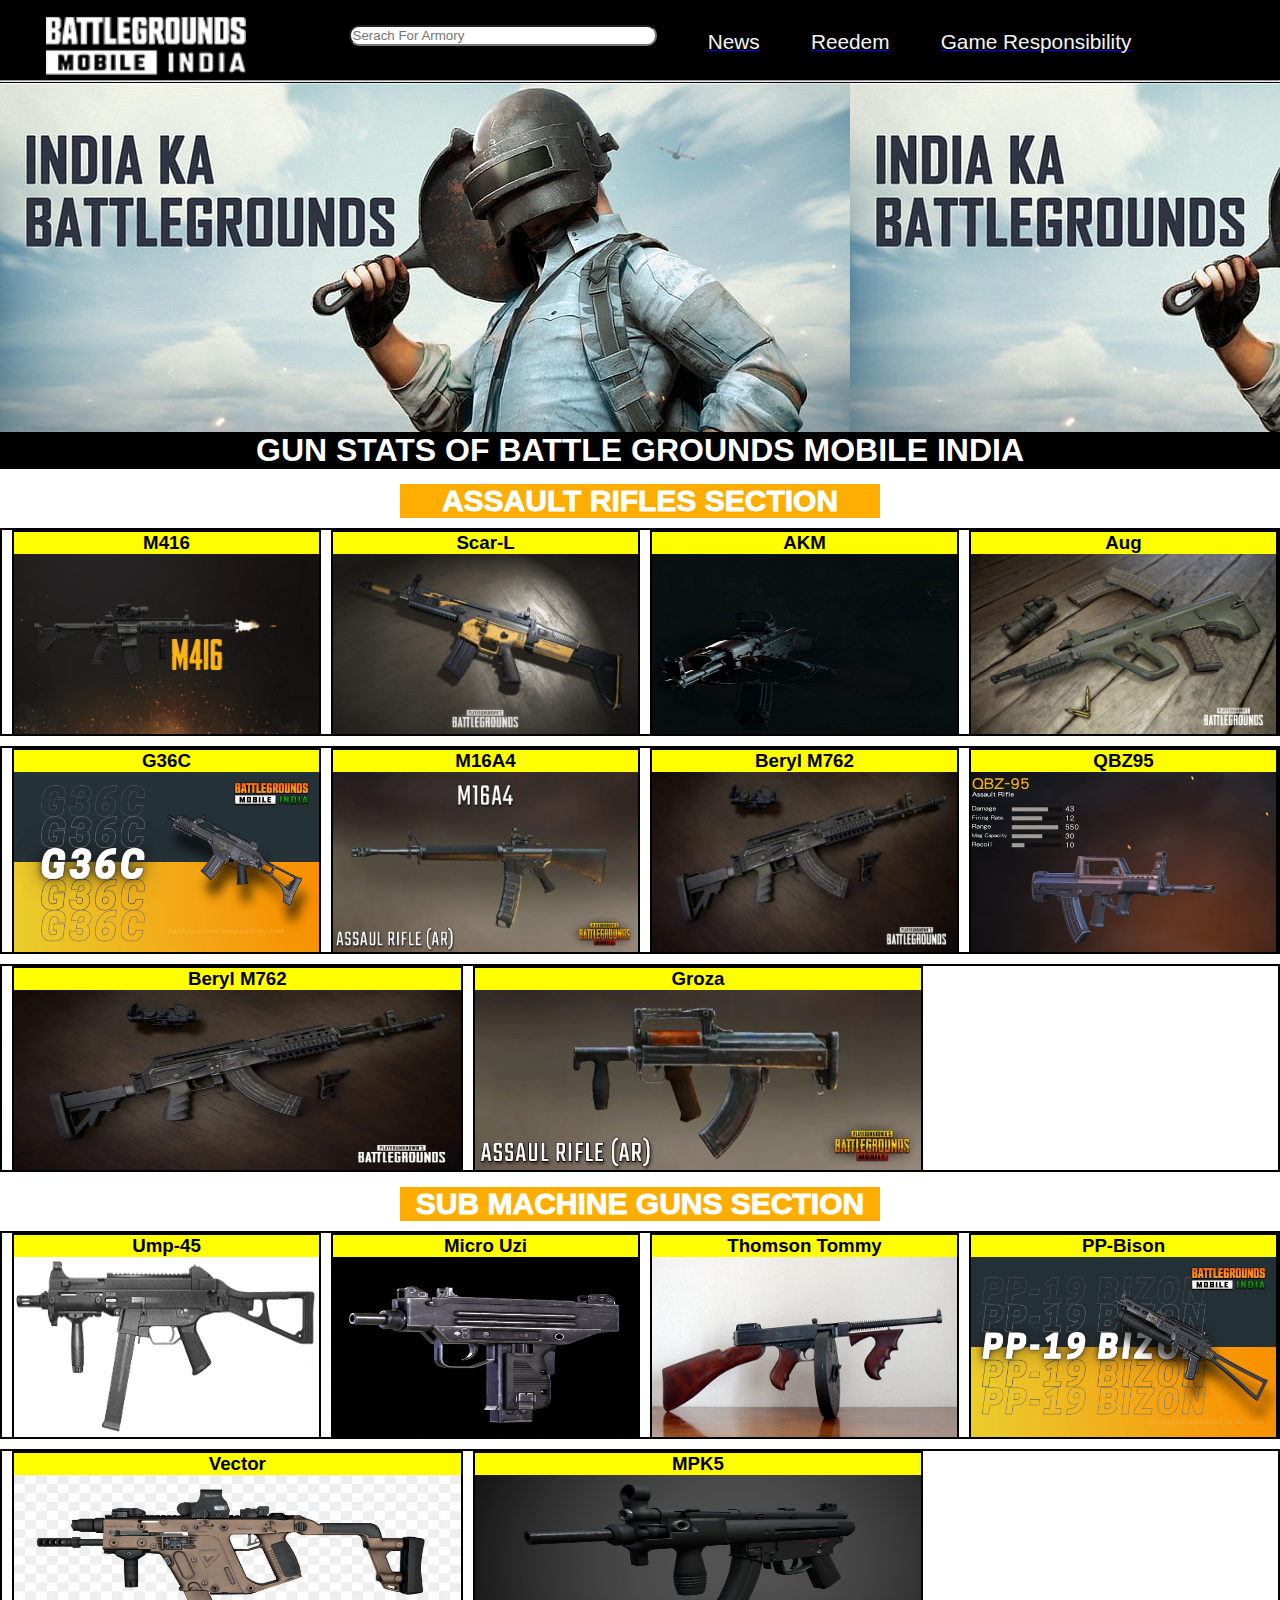
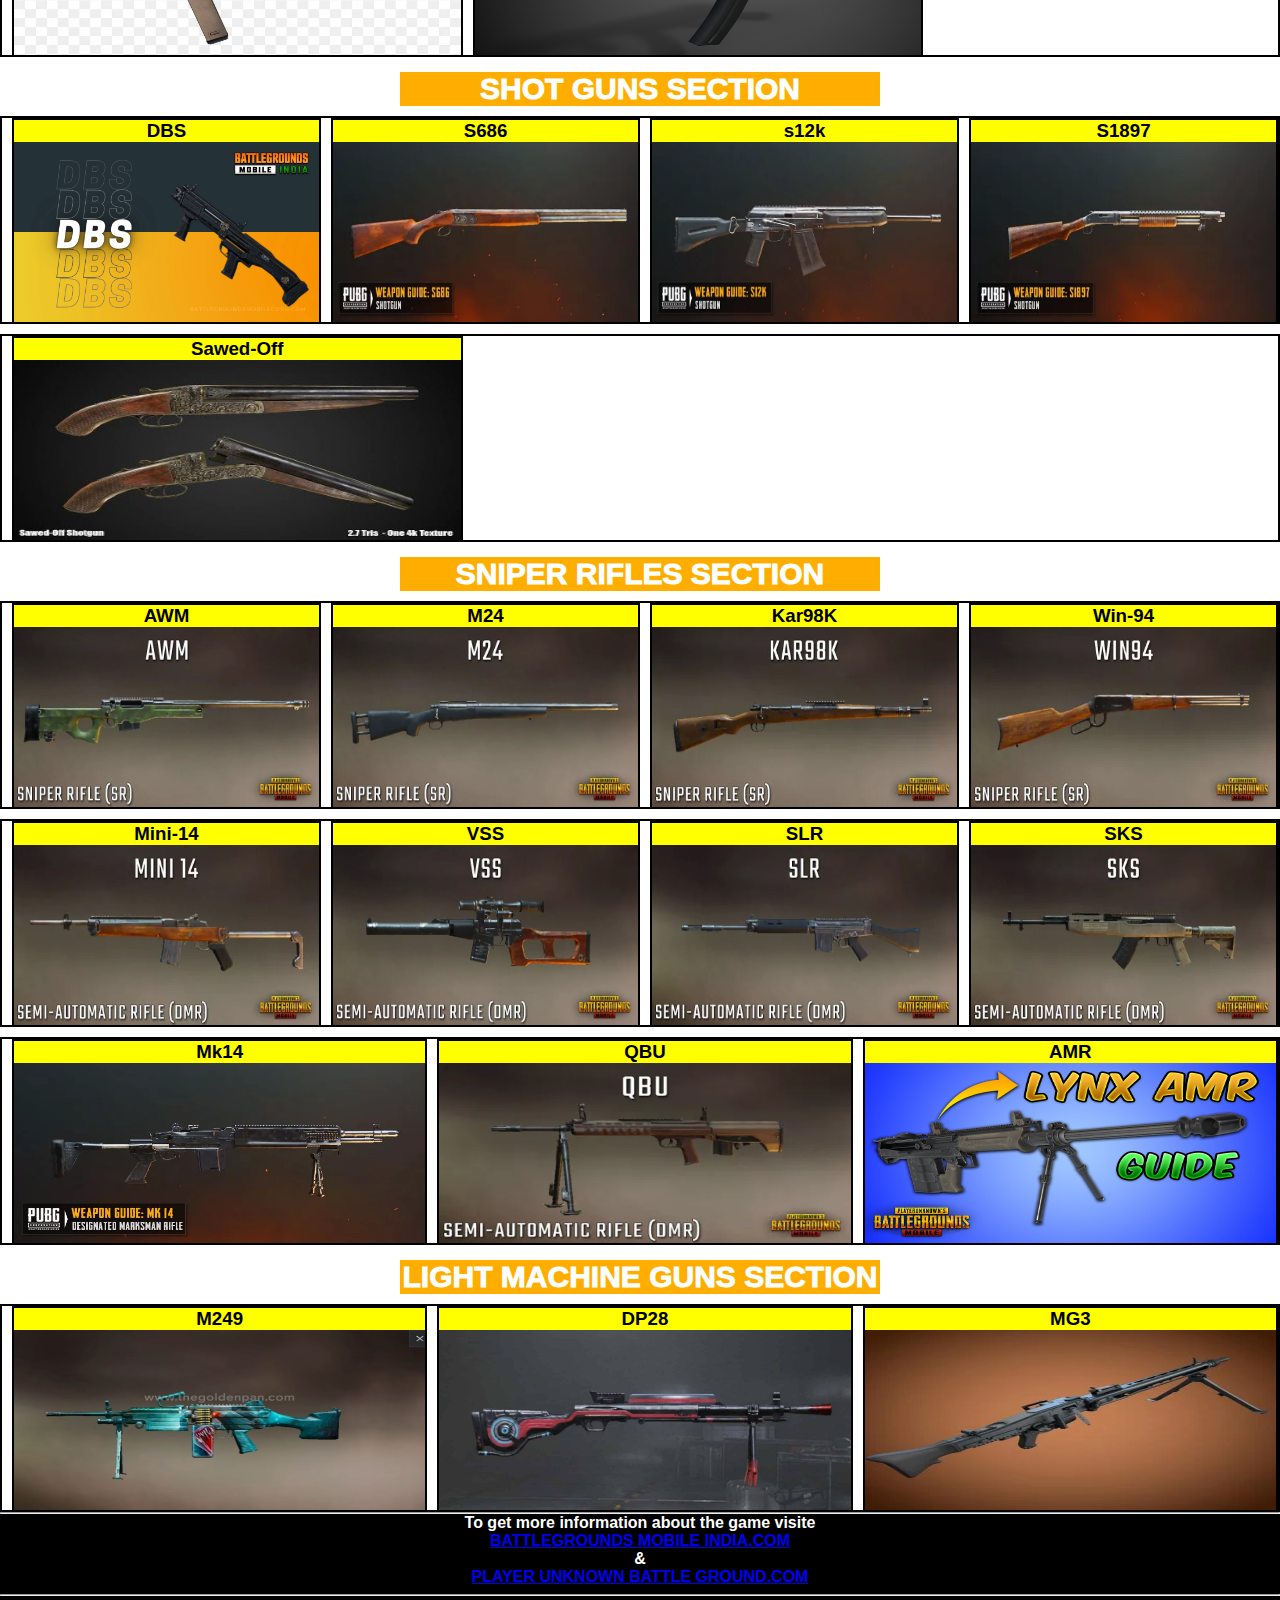
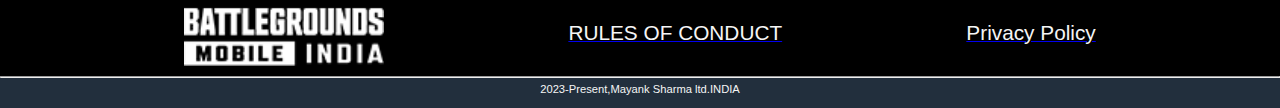
<file: index.html>
<!DOCTYPE html>
<html lang="en">
<head>
    <meta charset="UTF-8">
    <meta name="viewport" content="width=device-width, initial-scale=1.0">
    <title>PUBG</title>
    <link rel="stylesheet" href="style.css">
    <link rel="stylesheet" href="https://cdnjs.cloudflare.com/ajax/libs/font-awesome/6.4.0/css/all.min.css" 
    integrity="sha512-iecdLmaskl7CVkqkXNQ/ZH/XLlvWZOJyj7Yy7tcenmpD1ypASozpmT/E0iPtmFIB46ZmdtAc9eNBvH0H/ZpiBw==" 
    crossorigin="anonymous" referrerpolicy="no-referrer" />
</head>
<body>
    <div class="navbar">
        <div class="logo-box border">
            <div class="logo"></div>
        </div>
        <div class="home border">
            <a href="index.html"><span><i class="fa-solid fa-home"></i></span></a>
        </div>
        <div class="search-box border">
           <input placeholder="Serach For Armory" class="box" >
           <i class="fa-solid fa-magnifying-glass"></i>
        </div>
        <div class="news border">
        <a href="https://www.battlegroundsmobileindia.com/news"><span>News</span></a>
        </div>
        <div class="news border">
            <a href="https://www.battlegroundsmobileindia.com/redeem"><span>Reedem</span></a>
            </div>
            <div class="news border">
                <a href="https://esports.battlegroundsmobileindia.com/game-responsibly"><span>Game Responsibility</span></a>
                </div>
                <div class="news border">
                    <a href="https://www.instagram.com/dhruv_sh7/"><span><i class="fa-brands fa-instagram"></i></span></a>
                    </div>
        <div class="news border">
           <a href="https://www.youtube.com/channel/UCNNcomoI_aXs-yfH1L2g4gQ"><span><i class="fa-brands fa-youtube"></i></span></a>
        </div>
</div>
<hr>
<div class="hero-image">
</div>
<h1>
    GUN STATS OF BATTLE GROUNDS MOBILE INDIA
</h1>
<h2>ASSAULT RIFLES SECTION</h2>
<div class="guns">
<div class="guns-images">
    <h3>M416</h3>
    <a href="assaultrifle.html">
    <img src="m416.jpg" class="image"></a>
</div>
<div class="guns-images">
    <h3>Scar-L</h3>
    <a href="assaultrifle.html">
    <img src="scar-l.jpg" class="image">
    </a>
</div>
<div class="guns-images">
    <h3>AKM</h3>
    <a href="assaultrifle.html">
    <img src="akm.jpg" class="image">
    </a>
</div>
<div class="guns-images">
    <h3>Aug</h3>
    <a href="assaultrifle.html">
    <img src="aug.jpg" class="image">
    </a>
</div>
</div>
<div class="guns">
<div class="guns-images">
    <h3>G36C</h3>
    <a href="assaultrifle.html">
    <img src="g36c.jpg" class="image">
    </a>
</div>
<div class="guns-images">
    <h3>M16A4</h3>
    <a href="assaultrifle.html">
    <img src="m16a4.jpg" class="image">
    </a>
</div>
<div class="guns-images">
    <h3>Beryl M762</h3>
    <a href="assaultrifle.html">
    <img src="beryl.jpg" class="image">
    </a>
</div>
<div class="guns-images">
    <h3>QBZ95</h3>
    <a href="assaultrifle.html">
    <img src="qbz.jpg" class="image">
    </a>
</div>
</div>
<div class="guns">
<div class="guns-images">
    <h3>Beryl M762</h3>
    <a href="assaultrifle.html">
    <img src="beryl.jpg" class="image">
    </a>
</div>
<div class="guns-images">
    <h3>Groza</h3>
    <a href="assaultrifle.html">
    <img src="groza.jpg" class="image">
    </a>
</div>
</div>
<h2>SUB MACHINE GUNS SECTION</h2>
<div class="guns">
    <div class="guns-images">
        <h3>Ump-45</h3>
        <a href="smg.html">
        <img src="ump.jpg" class="image"></a>
    </div>
    <div class="guns-images">
        <h3>Micro Uzi</h3>
        <a href="smg.html">
        <img src="uzi.jpg" class="image">
        </a>
    </div>
    <div class="guns-images">
        <h3>Thomson Tommy</h3>
        <a href="smg.html">
        <img src="tommy.jpg" class="image">
        </a>
    </div>
    <div class="guns-images">
        <h3>PP-Bison</h3>
        <a href="smg.html">
        <img src="pp.jpg" class="image">
        </a>
    </div>
    </div>
    <div class="guns">
    <div class="guns-images">
        <h3>Vector</h3>
        <a href="smg.html">
        <img src="vector.jpg" class="image">
        </a>
    </div>
    <div class="guns-images">
        <h3>MPK5</h3>
        <a href="smg.html">
        <img src="mpk5.jpg" class="image">
        </a>
    </div>
</div>
<h2>SHOT GUNS SECTION</h2>
<div class="guns">
    <div class="guns-images">
        <h3>DBS</h3>
        <a href="shotgun.html">
        <img src="dbs.jpg" class="image"></a>
    </div>
    <div class="guns-images">
        <h3>S686</h3>
        <a href="shotgun.html">
        <img src="s686.jpg" class="image"></a>
    </div>
    <div class="guns-images">
        <h3>s12k</h3>
        <a href="shotgun.html">
        <img src="s12k.jpg" class="image"></a>
    </div>
    <div class="guns-images">
        <h3>S1897</h3>
        <a href="shotgun.html">
        <img src="S1897.jpg" class="image"></a>
    </div>
    </div>
    <div class="guns">
    <div class="guns-images">
        <h3>Sawed-Off</h3>
        <a href="shotgun.html">
        <img src="sawed.jpg" class="image"></a>
    </div>
</div>
<h2>SNIPER RIFLES SECTION</h2>
<div class="guns">
    <div class="guns-images">
        <h3>AWM</h3>
        <a href="sniper.html">
        <img src="awm.jpg" class="image"></a>
    </div>
    <div class="guns-images">
        <h3>M24</h3>
        <a href="sniper.html">
        <img src="m24.jpg" class="image"></a>
    </div>
    <div class="guns-images">
        <h3>Kar98K</h3>
        <a href="sniper.html">
        <img src="k9.jpg" class="image"></a>
    </div>
    <div class="guns-images">
        <h3>Win-94</h3>
        <a href="sniper.html">
        <img src="win94.jpg" class="image"></a>
    </div>
    </div>
    <div class="guns">
    <div class="guns-images">
        <h3>Mini-14</h3>
        <a href="sniper.html">
        <img src="mini.jpg" class="image"></a>
    </div>
    <div class="guns-images">
        <h3>VSS</h3>
        <a href="sniper.html">
        <img src="vss.jpg" class="image"></a>
    </div>
    <div class="guns-images">
        <h3>SLR</h3>
        <a href="sniper.html">
        <img src="slr.jpg" class="image"></a>
    </div>
    <div class="guns-images">
        <h3>SKS</h3>
        <a href="sniper.html">
        <img src="sks.jpg" class="image"></a>
    </div>
    </div>
    <div class="guns">
    <div class="guns-images">
        <h3>Mk14</h3>
        <a href="sniper.html">
        <img src="mk14.jpg" class="image"></a>
    </div>
    <div class="guns-images">
        <h3>QBU</h3>
        <a href="sniper.html">
        <img src="qbu.jpg" class="image"></a>
    </div>
    <div class="guns-images">
        <h3>AMR</h3>
        <a href="sniper.html">
        <img src="amr.jpg" class="image"></a>
    </div>
</div>
<h2>LIGHT MACHINE GUNS SECTION</h2>
<div class="guns">
    <div class="guns-images">
        <h3>M249</h3>
        <a href="lmg.html">
        <img src="m249.jpg" class="image"></a>
    </div>
    <div class="guns-images">
        <h3>DP28</h3>
        <a href="lmg.html">
        <img src="dp.jpg" class="image"></a>
    </div>
    <div class="guns-images">
        <h3>MG3</h3>
        <a href="lmg.html">
        <img src="mg3.jpg" class="image"></a>
    </div>
</div>
<hr>
<footer>
    <div class="footer">
       <p>To get more information about the game visite<a href="https://www.battlegroundsmobileindia.com/">BATTLEGROUNDS MOBILE INDIA.COM</a> &<a href="https://pubg.com/en-na">PLAYER UNKNOWN BATTLE GROUND.COM</a>
        </p>
    </div>
    <hr>
<div class="footer2">
    <div class="logo">

    </div>
    <div class="news">
        <a href="https://www.battlegroundsmobileindia.com/rules"><span>RULES OF CONDUCT</span></a>
    </div>
    <div class="news">
        <a href="https://www.battlegroundsmobileindia.com/privacy"><span>Privacy Policy</span></a>
    </div>
</div>
<hr>
</footer>
<footer>
    <div class="final border"><i class="fa-solid fa-copyright"></i>2023-Present,Mayank Sharma ltd.INDIA</div>
</footer>
</body>
</html>
</file>
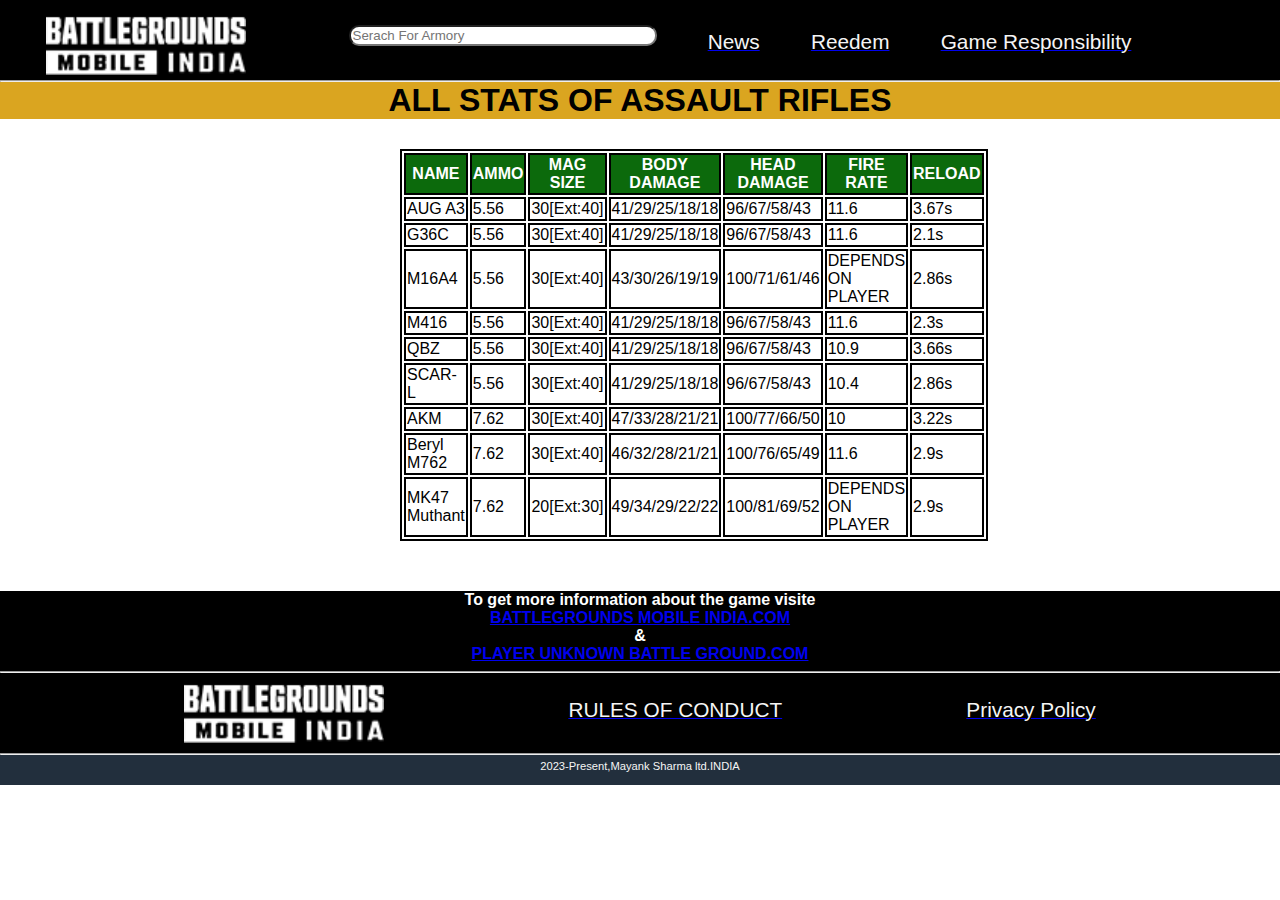
<file: assaultrifle.html>
<!DOCTYPE html>
<html lang="en">
<head>
    <meta charset="UTF-8">
    <meta name="viewport" content="width=device-width, initial-scale=1.0">
    <title>assault-rifle</title>
    <link rel="stylesheet" href="stylesheet.css">
    <link rel="stylesheet" href="https://cdnjs.cloudflare.com/ajax/libs/font-awesome/6.4.0/css/all.min.css" 
    integrity="sha512-iecdLmaskl7CVkqkXNQ/ZH/XLlvWZOJyj7Yy7tcenmpD1ypASozpmT/E0iPtmFIB46ZmdtAc9eNBvH0H/ZpiBw==" 
    crossorigin="anonymous" referrerpolicy="no-referrer" />
</head>
<body>
    <div class="navbar">
        <div class="logo-box border">
            <div class="logo"></div>
        </div>
        <div class="home border">
        <a href="index.html"><span><i class="fa-solid fa-home"></i></span></a>
        </div>
        <div class="search-box border">
           <input placeholder="Serach For Armory" class="box" >
           <i class="fa-solid fa-magnifying-glass"></i>
        </div>
        <div class="news border">
        <a href="https://www.battlegroundsmobileindia.com/news"><span>News</span></a>
        </div>
        <div class="news border">
            <a href="https://www.battlegroundsmobileindia.com/redeem"><span>Reedem</span></a>
            </div>
            <div class="news border">
                <a href="https://esports.battlegroundsmobileindia.com/game-responsibly"><span>Game Responsibility</span></a>
                </div>
                <div class="news border">
                    <a href="https://www.instagram.com/dhruv_sh7/"><span><i class="fa-brands fa-instagram"></i></span></a>
                    </div>
        <div class="news border">
           <a href="https://www.youtube.com/channel/UCNNcomoI_aXs-yfH1L2g4gQ"><span><i class="fa-brands fa-youtube"></i></span></a>
        </div>
</div>
<hr>
<h1>
    ALL STATS OF ASSAULT RIFLES 
</h1>
<div class="table">
<table>
    <tr class="main">
      <th>NAME</th>
      <th>AMMO</th>
      <th>MAG SIZE</th>
      <th>BODY DAMAGE</th>
      <th>HEAD DAMAGE</th>
      <th>FIRE RATE</th>
      <th>RELOAD</th>
    </tr>
    <tr>
      <td>AUG A3</td>
      <td>5.56</td>
      <td>30[Ext:40]</td>
      <td>41/29/25/18/18</td>
      <td>96/67/58/43</td>
      <td>11.6</td>
      <td>3.67s</td>
    </tr>
    <tr>
        <td>G36C</td>
        <td>5.56</td>
        <td>30[Ext:40]</td>
        <td>41/29/25/18/18</td>
        <td>96/67/58/43</td>
        <td>11.6</td>
        <td>2.1s</td>
    </tr>
    <tr>
        <td>M16A4</td>
        <td>5.56</td>
        <td>30[Ext:40]</td>
        <td>43/30/26/19/19</td>
        <td>100/71/61/46</td>
        <td>DEPENDS ON PLAYER</td>
        <td>2.86s</td>
    </tr>
    <tr>
        <td>M416</td>
        <td>5.56</td>
        <td>30[Ext:40]</td>
        <td>41/29/25/18/18</td>
        <td>96/67/58/43</td>
        <td>11.6</td>
        <td>2.3s</td>
    </tr>
    <tr>
        <td>QBZ</td>
        <td>5.56</td>
        <td>30[Ext:40]</td>
        <td>41/29/25/18/18</td>
        <td>96/67/58/43</td>
        <td>10.9</td>
        <td>3.66s</td>
    </tr>
    <tr>
        <td>SCAR-L</td>
        <td>5.56</td>
        <td>30[Ext:40]</td>
        <td>41/29/25/18/18</td>
        <td>96/67/58/43</td>
        <td>10.4</td>
        <td>2.86s</td>
    </tr>
    <tr>
        <td>AKM</td>
        <td>7.62</td>
        <td>30[Ext:40]</td>
        <td>47/33/28/21/21</td>
        <td>100/77/66/50</td>
        <td>10</td>
        <td>3.22s</td>
    </tr>
    <tr>
        <td>Beryl M762</td>
        <td>7.62</td>
        <td>30[Ext:40]</td>
        <td>46/32/28/21/21</td>
        <td>100/76/65/49</td>
        <td>11.6</td>
        <td>2.9s</td>
    </tr>
    <tr>
        <td>MK47 Muthant</td>
        <td>7.62</td>
        <td>20[Ext:30]</td>
        <td>49/34/29/22/22</td>
        <td>100/81/69/52</td>
        <td>DEPENDS ON PLAYER</td>
        <td>2.9s</td>
    </tr>
  </table> 
  </div>
  <footer>
    <div class="footer">
       <p>To get more information about the game visite<a href="https://www.battlegroundsmobileindia.com/">BATTLEGROUNDS MOBILE INDIA.COM</a> &<a href="https://pubg.com/en-na">PLAYER UNKNOWN BATTLE GROUND.COM</a>
        </p>
    </div>
    <hr>
<div class="footer2">
    <div class="logo">

    </div>
    <div class="news">
        <a href="https://www.battlegroundsmobileindia.com/rules"><span>RULES OF CONDUCT</span></a>
    </div>
    <div class="news">
        <a href="https://www.battlegroundsmobileindia.com/privacy"><span>Privacy Policy</span></a>
    </div>
</div>
<hr>
</footer>
<footer>
    <div class="final border"><i class="fa-solid fa-copyright"></i>2023-Present,Mayank Sharma ltd.INDIA</div>
</footer>
</body>
</html>
</file>
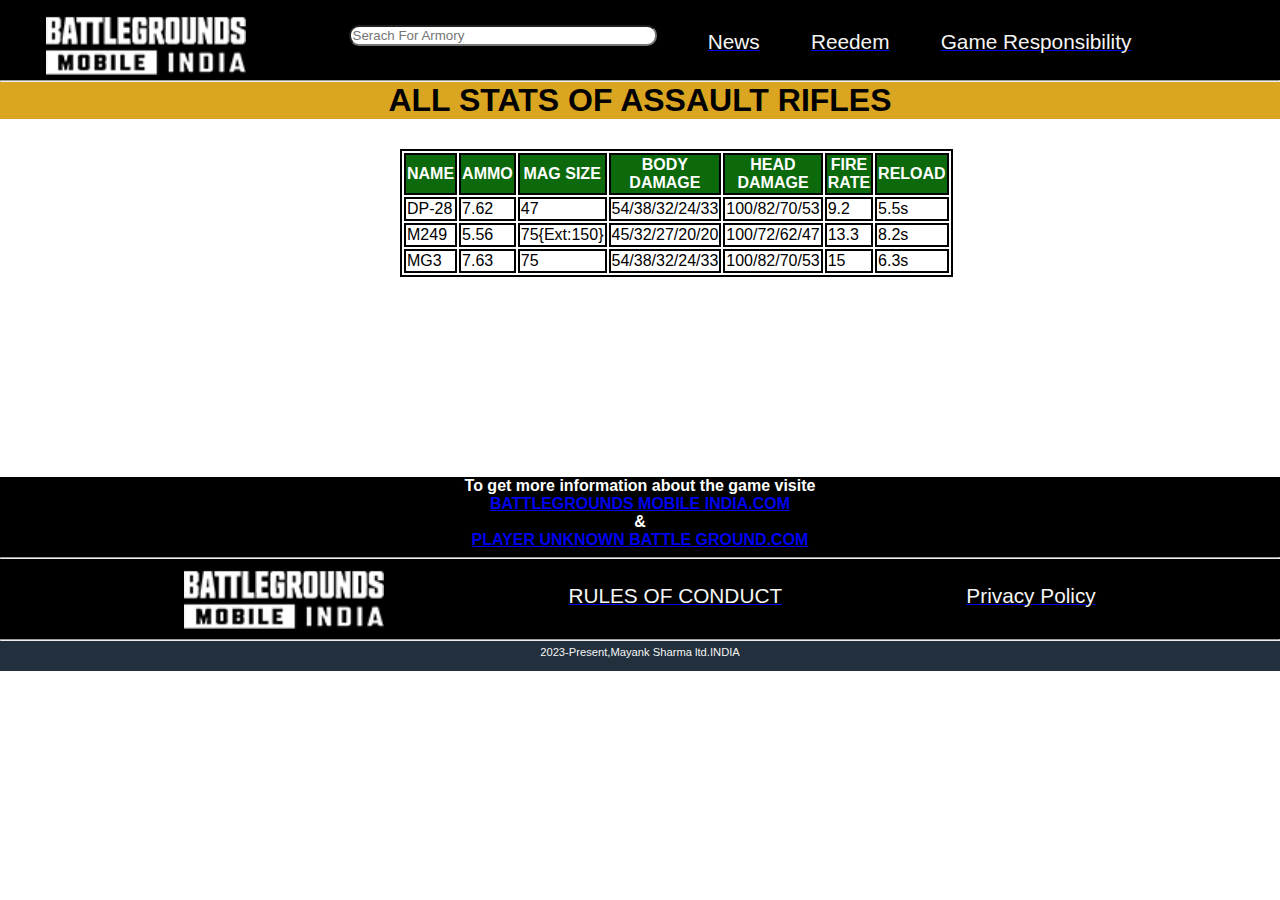
<file: lmg.html>
<!DOCTYPE html>
<html lang="en">
<head>
    <meta charset="UTF-8">
    <meta name="viewport" content="width=device-width, initial-scale=1.0">
    <title>assault-rifle</title>
    <link rel="stylesheet" href="styleshotgun.css">
    <link rel="stylesheet" href="https://cdnjs.cloudflare.com/ajax/libs/font-awesome/6.4.0/css/all.min.css" 
    integrity="sha512-iecdLmaskl7CVkqkXNQ/ZH/XLlvWZOJyj7Yy7tcenmpD1ypASozpmT/E0iPtmFIB46ZmdtAc9eNBvH0H/ZpiBw==" 
    crossorigin="anonymous" referrerpolicy="no-referrer" />
</head>
<body>
    <div class="navbar">
        <div class="logo-box border">
            <div class="logo"></div>
        </div>
        <div class="home border">
        <a href="index.html"><span><i class="fa-solid fa-home"></i></span></a>
        </div>
        <div class="search-box border">
           <input placeholder="Serach For Armory" class="box" >
           <i class="fa-solid fa-magnifying-glass"></i>
        </div>
        <div class="news border">
        <a href="https://www.battlegroundsmobileindia.com/news"><span>News</span></a>
        </div>
        <div class="news border">
            <a href="https://www.battlegroundsmobileindia.com/redeem"><span>Reedem</span></a>
            </div>
            <div class="news border">
                <a href="https://esports.battlegroundsmobileindia.com/game-responsibly"><span>Game Responsibility</span></a>
                </div>
                <div class="news border">
                    <a href="https://www.instagram.com/dhruv_sh7/"><span><i class="fa-brands fa-instagram"></i></span></a>
                    </div>
        <div class="news border">
           <a href="https://www.youtube.com/channel/UCNNcomoI_aXs-yfH1L2g4gQ"><span><i class="fa-brands fa-youtube"></i></span></a>
        </div>
</div>
<hr>
<h1>
    ALL STATS OF ASSAULT RIFLES 
</h1>
<div class="table">
<table>
    <tr class="main">
      <th>NAME</th>
      <th>AMMO</th>
      <th>MAG SIZE</th>
      <th>BODY DAMAGE</th>
      <th>HEAD DAMAGE</th>
      <th>FIRE RATE</th>
      <th>RELOAD</th>
    </tr>
    <tr>
      <td>DP-28</td>
      <td>7.62</td>
      <td>47</td>
      <td>54/38/32/24/33</td>
      <td>100/82/70/53</td>
      <td>9.2</td>
      <td>5.5s</td>
    </tr>
    <tr>
        <td>M249</td>
        <td>5.56</td>
        <td>75{Ext:150}</td>
        <td>45/32/27/20/20</td>
        <td>100/72/62/47</td>
        <td>13.3</td>
        <td>8.2s</td>
      </tr>
      <tr>
        <td>MG3</td>
        <td>7.63</td>
        <td>75</td>
        <td>54/38/32/24/33</td>
        <td>100/82/70/53</td>
        <td>15</td>
        <td>6.3s</td>
      </tr>
  </table> 
  </div>
  <footer>
    <div class="footer">
       <p>To get more information about the game visite<a href="https://www.battlegroundsmobileindia.com/">BATTLEGROUNDS MOBILE INDIA.COM</a> &<a href="https://pubg.com/en-na">PLAYER UNKNOWN BATTLE GROUND.COM</a>
        </p>
    </div>
    <hr>
<div class="footer2">
    <div class="logo">

    </div>
    <div class="news">
        <a href="https://www.battlegroundsmobileindia.com/rules"><span>RULES OF CONDUCT</span></a>
    </div>
    <div class="news">
        <a href="https://www.battlegroundsmobileindia.com/privacy"><span>Privacy Policy</span></a>
    </div>
</div>
<hr>
</footer>
<footer>
    <div class="final border"><i class="fa-solid fa-copyright"></i>2023-Present,Mayank Sharma ltd.INDIA</div>
</footer>
</body>
</html>
</file>
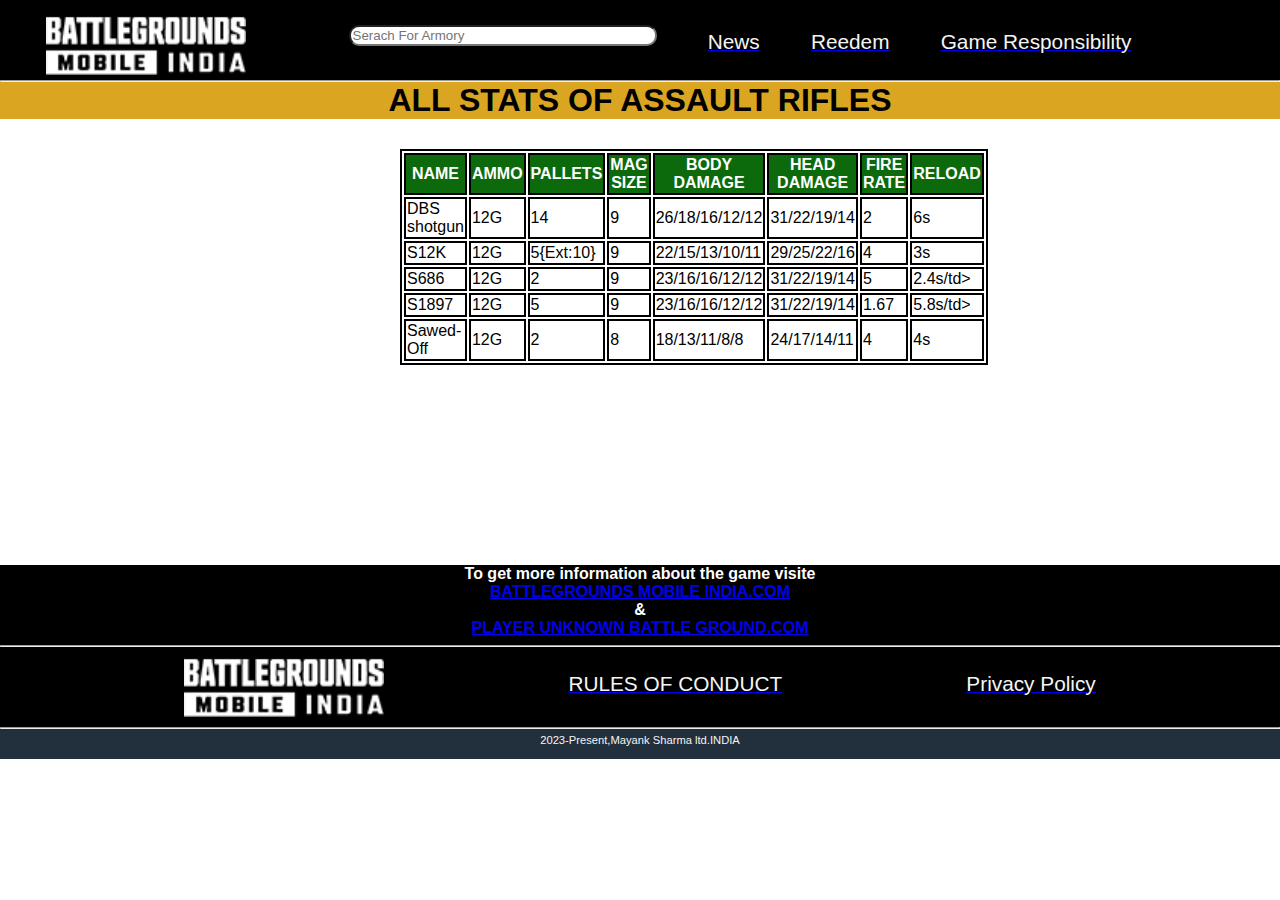
<file: shotgun.html>
<!DOCTYPE html>
<html lang="en">
<head>
    <meta charset="UTF-8">
    <meta name="viewport" content="width=device-width, initial-scale=1.0">
    <title>assault-rifle</title>
    <link rel="stylesheet" href="styleshotgun.css">
    <link rel="stylesheet" href="https://cdnjs.cloudflare.com/ajax/libs/font-awesome/6.4.0/css/all.min.css" 
    integrity="sha512-iecdLmaskl7CVkqkXNQ/ZH/XLlvWZOJyj7Yy7tcenmpD1ypASozpmT/E0iPtmFIB46ZmdtAc9eNBvH0H/ZpiBw==" 
    crossorigin="anonymous" referrerpolicy="no-referrer" />
</head>
<body>
    <div class="navbar">
        <div class="logo-box border">
            <div class="logo"></div>
        </div>
        <div class="home border">
        <a href="index.html"><span><i class="fa-solid fa-home"></i></span></a>
        </div>
        <div class="search-box border">
           <input placeholder="Serach For Armory" class="box" >
           <i class="fa-solid fa-magnifying-glass"></i>
        </div>
        <div class="news border">
        <a href="https://www.battlegroundsmobileindia.com/news"><span>News</span></a>
        </div>
        <div class="news border">
            <a href="https://www.battlegroundsmobileindia.com/redeem"><span>Reedem</span></a>
            </div>
            <div class="news border">
                <a href="https://esports.battlegroundsmobileindia.com/game-responsibly"><span>Game Responsibility</span></a>
                </div>
                <div class="news border">
                    <a href="https://www.instagram.com/dhruv_sh7/"><span><i class="fa-brands fa-instagram"></i></span></a>
                    </div>
        <div class="news border">
           <a href="https://www.youtube.com/channel/UCNNcomoI_aXs-yfH1L2g4gQ"><span><i class="fa-brands fa-youtube"></i></span></a>
        </div>
</div>
<hr>
<h1>
    ALL STATS OF ASSAULT RIFLES 
</h1>
<div class="table">
<table>
    <tr class="main">
      <th>NAME</th>
      <th>AMMO</th>
      <th>PALLETS</th>
      <th>MAG SIZE</th>
      <th>BODY DAMAGE</th>
      <th>HEAD DAMAGE</th>
      <th>FIRE RATE</th>
      <th>RELOAD</th>
    </tr>
    <tr>
      <td>DBS shotgun</td>
      <td>12G</td>
      <td>14</td>
      <td>9</td>
      <td>26/18/16/12/12</td>
      <td>31/22/19/14</td>
      <td>2</td>
      <td>6s</td>
    </tr>
    <tr>
        <td>S12K</td>
        <td>12G</td>
        <td>5{Ext:10}</td>
        <td>9</td>
        <td>22/15/13/10/11</td>
        <td>29/25/22/16</td>
        <td>4</td>
        <td>3s</td>
      </tr>
      <tr>
        <td>S686</td>
        <td>12G</td>
        <td>2</td>
        <td>9</td>
        <td>23/16/16/12/12</td>
        <td>31/22/19/14</td>
        <td>5</td>
        <td>2.4s/td>
      </tr>
      <tr>
        <td>S1897</td>
        <td>12G</td>
        <td>5</td>
        <td>9</td>
        <td>23/16/16/12/12</td>
        <td>31/22/19/14</td>
        <td>1.67</td>
        <td>5.8s/td>
      </tr>
      <tr>
        <td>Sawed-Off</td>
        <td>12G</td>
        <td>2</td>
        <td>8</td>
        <td>18/13/11/8/8</td>
        <td>24/17/14/11</td>
        <td>4</td>
        <td>4s</td>
      </tr>
  </table> 
  </div>
  <footer>
    <div class="footer">
       <p>To get more information about the game visite<a href="https://www.battlegroundsmobileindia.com/">BATTLEGROUNDS MOBILE INDIA.COM</a> &<a href="https://pubg.com/en-na">PLAYER UNKNOWN BATTLE GROUND.COM</a>
        </p>
    </div>
    <hr>
<div class="footer2">
    <div class="logo">

    </div>
    <div class="news">
        <a href="https://www.battlegroundsmobileindia.com/rules"><span>RULES OF CONDUCT</span></a>
    </div>
    <div class="news">
        <a href="https://www.battlegroundsmobileindia.com/privacy"><span>Privacy Policy</span></a>
    </div>
</div>
<hr>
</footer>
<footer>
    <div class="final border"><i class="fa-solid fa-copyright"></i>2023-Present,Mayank Sharma ltd.INDIA</div>
</footer>
</body>
</html>
</file>
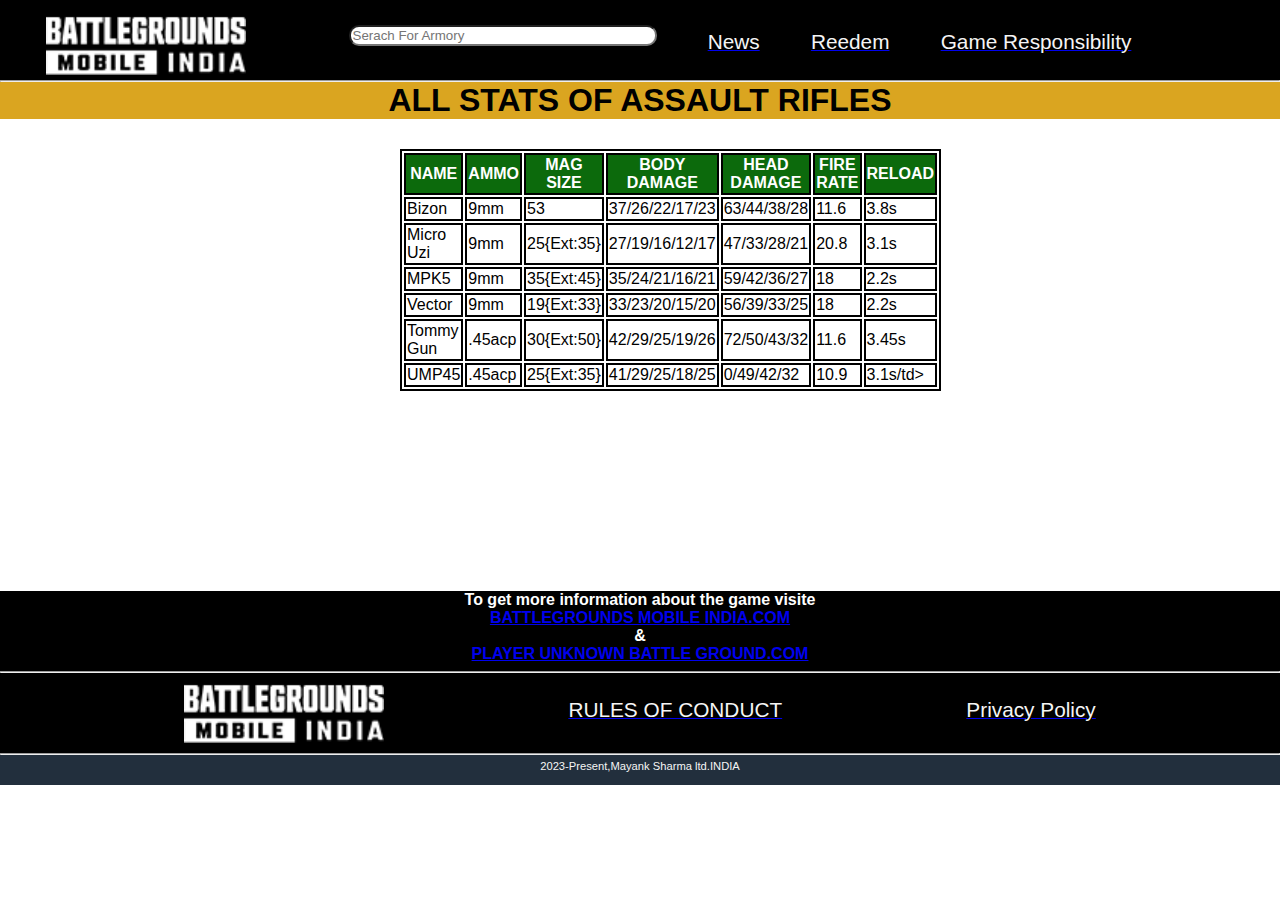
<file: smg.html>
<!DOCTYPE html>
<html lang="en">
<head>
    <meta charset="UTF-8">
    <meta name="viewport" content="width=device-width, initial-scale=1.0">
    <title>assault-rifle</title>
    <link rel="stylesheet" href="styleshotgun.css">
    <link rel="stylesheet" href="https://cdnjs.cloudflare.com/ajax/libs/font-awesome/6.4.0/css/all.min.css" 
    integrity="sha512-iecdLmaskl7CVkqkXNQ/ZH/XLlvWZOJyj7Yy7tcenmpD1ypASozpmT/E0iPtmFIB46ZmdtAc9eNBvH0H/ZpiBw==" 
    crossorigin="anonymous" referrerpolicy="no-referrer" />
</head>
<body>
    <div class="navbar">
        <div class="logo-box border">
            <div class="logo"></div>
        </div>
        <div class="home border">
        <a href="index.html"><span><i class="fa-solid fa-home"></i></span></a>
        </div>
        <div class="search-box border">
           <input placeholder="Serach For Armory" class="box" >
           <i class="fa-solid fa-magnifying-glass"></i>
        </div>
        <div class="news border">
        <a href="https://www.battlegroundsmobileindia.com/news"><span>News</span></a>
        </div>
        <div class="news border">
            <a href="https://www.battlegroundsmobileindia.com/redeem"><span>Reedem</span></a>
            </div>
            <div class="news border">
                <a href="https://esports.battlegroundsmobileindia.com/game-responsibly"><span>Game Responsibility</span></a>
                </div>
                <div class="news border">
                    <a href="https://www.instagram.com/dhruv_sh7/"><span><i class="fa-brands fa-instagram"></i></span></a>
                    </div>
        <div class="news border">
           <a href="https://www.youtube.com/channel/UCNNcomoI_aXs-yfH1L2g4gQ"><span><i class="fa-brands fa-youtube"></i></span></a>
        </div>
</div>
<hr>
<h1>
    ALL STATS OF ASSAULT RIFLES 
</h1>
<div class="table">
<table>
    <tr class="main">
      <th>NAME</th>
      <th>AMMO</th>
      <th>MAG SIZE</th>
      <th>BODY DAMAGE</th>
      <th>HEAD DAMAGE</th>
      <th>FIRE RATE</th>
      <th>RELOAD</th>
    </tr>
    <tr>
      <td>Bizon</td>
      <td>9mm</td>
      <td>53</td>
      <td>37/26/22/17/23</td>
      <td>63/44/38/28</td>
      <td>11.6</td>
      <td>3.8s</td>
    </tr>
    <tr>
        <td>Micro Uzi</td>
        <td>9mm</td>
        <td>25{Ext:35}</td>
        <td>27/19/16/12/17</td>
        <td>47/33/28/21</td>
        <td>20.8</td>
        <td>3.1s</td>
      </tr>
      <tr>
        <td>MPK5</td>
        <td>9mm</td>
        <td>35{Ext:45}</td>
        <td>35/24/21/16/21</td>
        <td>59/42/36/27</td>
        <td>18</td>
        <td>2.2s</td>
      </tr>
      <tr>
        <td>Vector</td>
        <td>9mm</td>
        <td>19{Ext:33}</td>
        <td>33/23/20/15/20</td>
        <td>56/39/33/25</td>
        <td>18</td>
        <td>2.2s</td>
      </tr>
      <tr>
        <td>Tommy Gun</td>
        <td>.45acp</td>
        <td>30{Ext:50}</td>
        <td>42/29/25/19/26</td>
        <td>72/50/43/32</td>
        <td>11.6</td>
        <td>3.45s</td>
      </tr>
      <tr>
        <td>UMP45</td>
        <td>.45acp</td>
        <td>25{Ext:35}</td>
        <td>41/29/25/18/25</td>
        <td>0/49/42/32</td>
        <td>10.9</td>
        <td>3.1s/td>
      </tr>
  </table> 
  </div>
  <footer>
    <div class="footer">
       <p>To get more information about the game visite<a href="https://www.battlegroundsmobileindia.com/">BATTLEGROUNDS MOBILE INDIA.COM</a> &<a href="https://pubg.com/en-na">PLAYER UNKNOWN BATTLE GROUND.COM</a>
        </p>
    </div>
    <hr>
<div class="footer2">
    <div class="logo">

    </div>
    <div class="news">
        <a href="https://www.battlegroundsmobileindia.com/rules"><span>RULES OF CONDUCT</span></a>
    </div>
    <div class="news">
        <a href="https://www.battlegroundsmobileindia.com/privacy"><span>Privacy Policy</span></a>
    </div>
</div>
<hr>
</footer>
<footer>
    <div class="final border"><i class="fa-solid fa-copyright"></i>2023-Present,Mayank Sharma ltd.INDIA</div>
</footer>
</body>
</html>
</file>
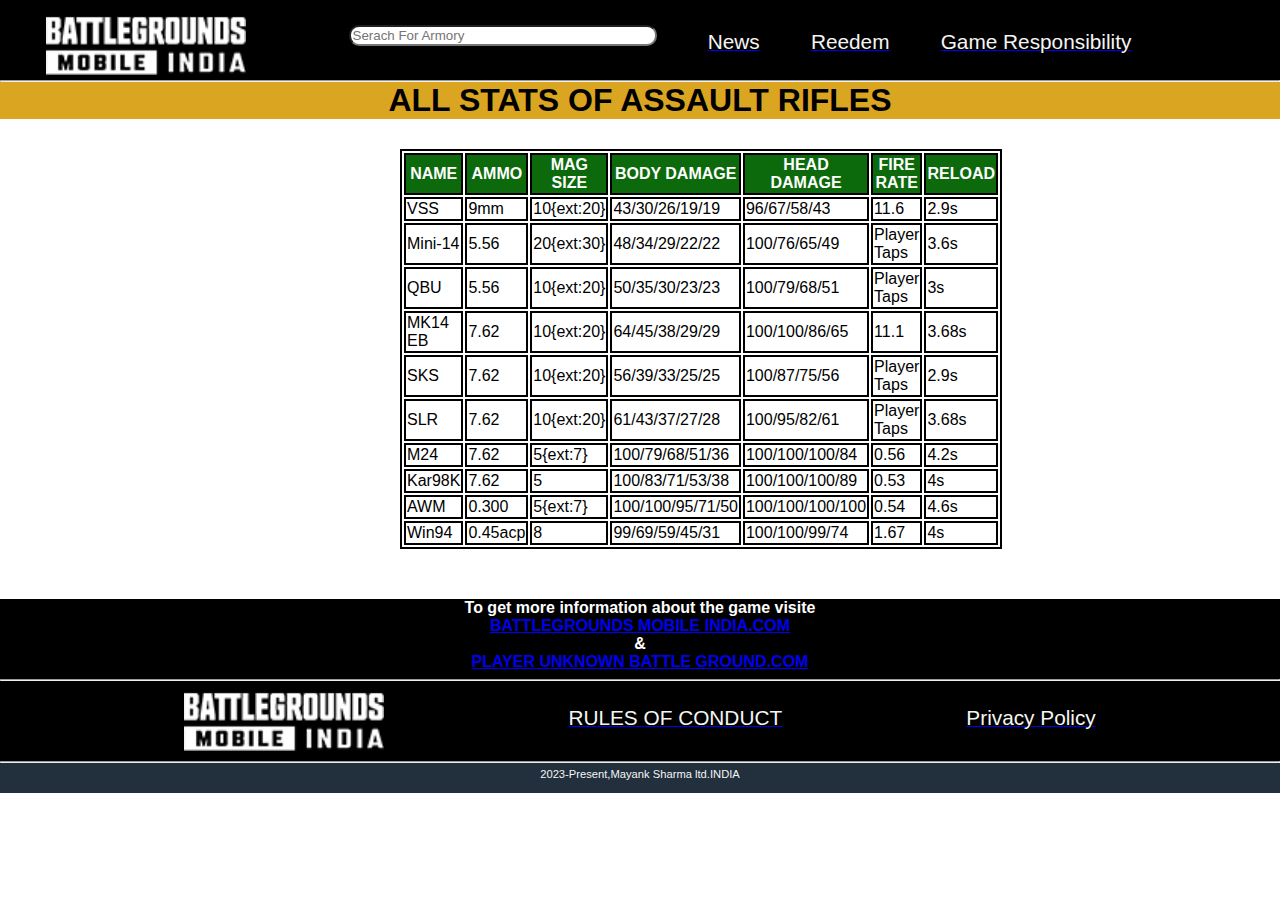
<file: sniper.html>
<!DOCTYPE html>
<html lang="en">
<head>
    <meta charset="UTF-8">
    <meta name="viewport" content="width=device-width, initial-scale=1.0">
    <title>assault-rifle</title>
    <link rel="stylesheet" href="stylesheet.css">
    <link rel="stylesheet" href="https://cdnjs.cloudflare.com/ajax/libs/font-awesome/6.4.0/css/all.min.css" 
    integrity="sha512-iecdLmaskl7CVkqkXNQ/ZH/XLlvWZOJyj7Yy7tcenmpD1ypASozpmT/E0iPtmFIB46ZmdtAc9eNBvH0H/ZpiBw==" 
    crossorigin="anonymous" referrerpolicy="no-referrer" />
</head>
<body>
    <div class="navbar">
        <div class="logo-box border">
            <div class="logo"></div>
        </div>
        <div class="home border">
        <a href="index.html"><span><i class="fa-solid fa-home"></i></span></a>
        </div>
        <div class="search-box border">
           <input placeholder="Serach For Armory" class="box" >
           <i class="fa-solid fa-magnifying-glass"></i>
        </div>
        <div class="news border">
        <a href="https://www.battlegroundsmobileindia.com/news"><span>News</span></a>
        </div>
        <div class="news border">
            <a href="https://www.battlegroundsmobileindia.com/redeem"><span>Reedem</span></a>
            </div>
            <div class="news border">
                <a href="https://esports.battlegroundsmobileindia.com/game-responsibly"><span>Game Responsibility</span></a>
                </div>
                <div class="news border">
                    <a href="https://www.instagram.com/dhruv_sh7/"><span><i class="fa-brands fa-instagram"></i></span></a>
                    </div>
        <div class="news border">
           <a href="https://www.youtube.com/channel/UCNNcomoI_aXs-yfH1L2g4gQ"><span><i class="fa-brands fa-youtube"></i></span></a>
        </div>
</div>
<hr>
<h1>
    ALL STATS OF ASSAULT RIFLES 
</h1>
<div class="table">
<table>
    <tr class="main">
      <th>NAME</th>
      <th>AMMO</th>
      <th>MAG SIZE</th>
      <th>BODY DAMAGE</th>
      <th>HEAD DAMAGE</th>
      <th>FIRE RATE</th>
      <th>RELOAD</th>
    </tr>
    <tr>
      <td>VSS</td>
      <td>9mm</td>
      <td>10{ext:20}</td>
      <td>43/30/26/19/19</td>
      <td>96/67/58/43</td>
      <td>11.6</td>
      <td>2.9s</td>
    </tr>
    <tr>
        <td>Mini-14</td>
        <td>5.56</td>
        <td>20{ext:30}</td>
        <td>48/34/29/22/22</td>
        <td>100/76/65/49</td>
        <td>Player Taps</td>
        <td>3.6s</td>
      </tr>
      <tr>
        <td>QBU</td>
        <td>5.56</td>
        <td>10{ext:20}</td>
        <td>50/35/30/23/23</td>
        <td>100/79/68/51</td>
        <td>Player Taps</td>
        <td>3s</td>
      </tr>
      <tr>
        <td>MK14 EB</td>
        <td>7.62</td>
        <td>10{ext:20}</td>
        <td>64/45/38/29/29</td>
        <td>100/100/86/65</td>
        <td>11.1</td>
        <td>3.68s</td>
      </tr>
      <tr>
        <td>SKS</td>
        <td>7.62</td>
        <td>10{ext:20}</td>
        <td>56/39/33/25/25</td>
        <td>100/87/75/56</td>
        <td>Player Taps</td>
        <td>2.9s</td>
      </tr>
      <tr>
        <td>SLR</td>
        <td>7.62</td>
        <td>10{ext:20}</td>
        <td>61/43/37/27/28</td>
        <td>100/95/82/61</td>
        <td>Player Taps</td>
        <td>3.68s</td>
      </tr>
      <tr>
        <td>M24</td>
        <td>7.62</td>
        <td>5{ext:7}</td>
        <td>100/79/68/51/36</td>
        <td>100/100/100/84</td>
        <td>0.56</td>
        <td>4.2s</td>
      </tr>
      <tr>
      <td>Kar98K</td>
      <td>7.62</td>
      <td>5</td>
      <td>100/83/71/53/38</td>
      <td>100/100/100/89</td>
      <td>0.53</td>
      <td>4s</td>
    </tr>
    <tr>
        <td>AWM</td>
        <td>0.300</td>
        <td>5{ext:7}</td>
        <td>100/100/95/71/50</td>
        <td>100/100/100/100</td>
        <td>0.54</td>
        <td>4.6s</td>
      </tr>
      <tr>
        <td>Win94</td>
        <td>0.45acp</td>
        <td>8</td>
        <td>99/69/59/45/31</td>
        <td>100/100/99/74</td>
        <td>1.67</td>
        <td>4s</td>
      </tr>
  </table> 
  </div>
  <footer>
    <div class="footer">
       <p>To get more information about the game visite<a href="https://www.battlegroundsmobileindia.com/">BATTLEGROUNDS MOBILE INDIA.COM</a> &<a href="https://pubg.com/en-na">PLAYER UNKNOWN BATTLE GROUND.COM</a>
        </p>
    </div>
    <hr>
<div class="footer2">
    <div class="logo">

    </div>
    <div class="news">
        <a href="https://www.battlegroundsmobileindia.com/rules"><span>RULES OF CONDUCT</span></a>
    </div>
    <div class="news">
        <a href="https://www.battlegroundsmobileindia.com/privacy"><span>Privacy Policy</span></a>
    </div>
</div>
<hr>
</footer>
<footer>
    <div class="final border"><i class="fa-solid fa-copyright"></i>2023-Present,Mayank Sharma ltd.INDIA</div>
</footer>
</body>
</html>
</file>
<file: style.css>
*  {
        margin: 0px;
        font-family: Arial, Helvetica, sans-serif;
        border: border-box;
    }
.navbar{
        background-color: black;
        height: 80px;
        color: white;
        display: flex;
        justify-content: space-evenly;
    }
.logo-box{
        height: 70px;
        width: 200px;
    }
.logo{
        background-image: url("logo.jpg.png");
        background-size: cover;
        height: 70px;
        width:200px;
    }
.border{
        border: 5px solid transparent;
        border-radius: 5px;
}
.border:hover{
        border: 5px solid white;
    }
.home{
    color: white;
    font-size: 30px;
    margin-top: 15px;
}
span{
    font-size: 0.85rem;
}
.box{
    width: 300px;
    border-radius: 10px;
    margin-top: 20px;
}
.search-box i{
    color: white;
    font-size: 20px;
    background-color:goldenrod;
    border-radius: 50%;
}
.news{
    margin-top: 25px;
}
span{
    color: whitesmoke;
    font-size: 1.3rem;
}
.hero-image{
    background-image: url("heroimage.jpg");
    width: 100%;
    height: 350px;
}
h1{
    background-color:black;
    text-align: center;
    color: white;
}
.guns{
    display: flex;
    border: 2px solid black;
    margin-top: 10px;
}
.guns-images{
    border: 2px solid black;
    height: 200px;
    width:35%;
    background-color: yellow;
    margin-left: 10px;
}
.image{
    height: 180px;
    width: 100%;
}
h3{
    text-align: center;
}
h2{
    margin-left: 400px;
    margin-right: 400px;
    margin-top: 15px;
    background-color:rgb(255, 174, 0);
    text-align: center;
    color:white;
    font-size: 30px;
    font-weight: 1000;
    font-family: Arial, Helvetica, sans-serif;
}
.footer{
    background-color: black;
    height: 80px;
}
hr{
    height: solid;
    color:white;
}
p{
    color: white;
    font-weight: 600;
    text-align: center;
    display:grid;
}
.footer2
{
    height: 80px;
    background-color: black;
    display:flex;
    justify-content: space-evenly;
}
.footer3{
    height: 70px;
    background-color: black;
    display: grid;
    justify-content: center;
}
.copyright-text{
    color: white;
    font-size: 0.7rem;
}
.final{
    background-color: #222f3d;
    height: 20px;
    display: flex;
    justify-content: center;
    color: whitesmoke;
    font-size: 0.7rem;
    border-radius: 0px;
}
</file>
<file: stylesheet.css>
*  {
    margin: 0px;
    font-family: Arial, Helvetica, sans-serif;
    border: border-box;
}
.navbar{
    background-color: black;
    height: 80px;
    color: white;
    display: flex;
    justify-content: space-evenly;
}
.logo-box{
    height: 70px;
    width: 200px;
}
.logo{
    background-image: url("logo.jpg.png");
    background-size: cover;
    height: 70px;
    width:200px;
}
.border{
    border: 5px solid transparent;
    border-radius: 5px;
}
.border:hover{
    border: 5px solid white;
}
.home{
color: white;
font-size: 30px;
margin-top: 15px;
}
span{
font-size: 0.85rem;
}
.box{
width: 300px;
border-radius: 10px;
margin-top: 20px;
}
.search-box i{
color: white;
font-size: 20px;
background-color:goldenrod;
border-radius: 50%;
}
.news{
margin-top: 25px;
}
span{
color: whitesmoke;
font-size: 1.3rem;
}
/** main **/
h1{
    background-color: goldenrod;
    text-align: center;
}
table{
    border: 2px solid black;
    align-items: center;
}
tr{
    border: 2px solid black;
    
}
th{
    border: 2px solid black;
}
td{
    border: 2px solid black;
}
.main{
    background-color: rgb(12, 106, 12);
    color: white;
}
hr{
    color: white;
}
.table{
    margin-left: 400px;
    margin-right: 400px;
    margin-top: 30px;
    margin-bottom: 50px;
}
.footer{
    background-color: black;
    height: 80px;
}
hr{
    height: solid;
    color:white;
}
p{
    color: white;
    font-weight: 600;
    text-align: center;
    display:grid;
}
.footer2
{
    height: 80px;
    background-color: black;
    display:flex;
    justify-content: space-evenly;
}
.footer3{
    height: 70px;
    background-color: black;
    display: grid;
    justify-content: center;
}
.copyright-text{
    color: white;
    font-size: 0.7rem;
}
.final{
    background-color: #222f3d;
    height: 20px;
    display: flex;
    justify-content: center;
    color: whitesmoke;
    font-size: 0.7rem;
    border-radius: 0px;
}
</file>
<file: styleshotgun.css>
*  {
    margin: 0px;
    font-family: Arial, Helvetica, sans-serif;
    border: border-box;
}
.navbar{
    background-color: black;
    height: 80px;
    color: white;
    display: flex;
    justify-content: space-evenly;
}
.logo-box{
    height: 70px;
    width: 200px;
}
.logo{
    background-image: url("logo.jpg.png");
    background-size: cover;
    height: 70px;
    width:200px;
}
.border{
    border: 5px solid transparent;
    border-radius: 5px;
}
.border:hover{
    border: 5px solid white;
}
.home{
color: white;
font-size: 30px;
margin-top: 15px;
}
span{
font-size: 0.85rem;
}
.box{
width: 300px;
border-radius: 10px;
margin-top: 20px;
}
.search-box i{
color: white;
font-size: 20px;
background-color:goldenrod;
border-radius: 50%;
}
.news{
margin-top: 25px;
}
span{
color: whitesmoke;
font-size: 1.3rem;
}
/** main **/
h1{
    background-color: goldenrod;
    text-align: center;
}
table{
    border: 2px solid black;
    align-items: center;
}
tr{
    border: 2px solid black;
    
}
th{
    border: 2px solid black;
}
td{
    border: 2px solid black;
}
.main{
    background-color: rgb(12, 106, 12);
    color: white;
}
hr{
    color: white;
}
.table{
    margin-left: 400px;
    margin-right: 400px;
    margin-top: 30px;
    margin-bottom: 200px;
}
.footer{
    background-color: black;
    height: 80px;
}
hr{
    height: solid;
    color:white;
}
p{
    color: white;
    font-weight: 600;
    text-align: center;
    display:grid;
}
.footer2
{
    height: 80px;
    background-color: black;
    display:flex;
    justify-content: space-evenly;
}
.footer3{
    height: 70px;
    background-color: black;
    display: grid;
    justify-content: center;
}
.copyright-text{
    color: white;
    font-size: 0.7rem;
}
.final{
    background-color: #222f3d;
    height: 20px;
    display: flex;
    justify-content: center;
    color: whitesmoke;
    font-size: 0.7rem;
    border-radius: 0px;
}
</file>
